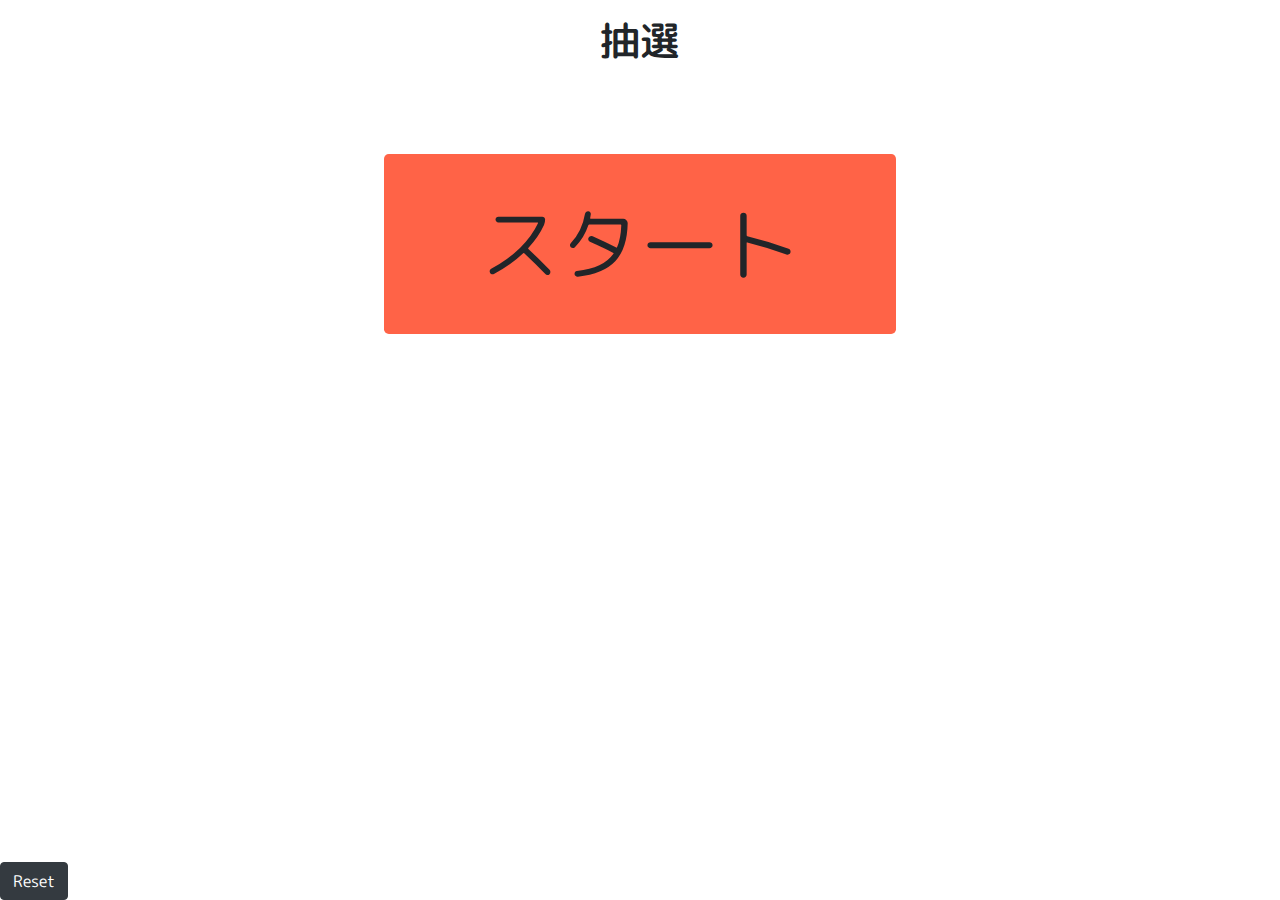
<file: index.html>
<html lang="en">

<head>
    <meta charset="UTF-8">
    <meta name="viewport" content="width=device-width, initial-scale=1.0">
    <meta http-equiv="X-UA-Compatible" content="ie=edge">
    <title>抽選ページ</title>
    <link rel="stylesheet" href="https://stackpath.bootstrapcdn.com/bootstrap/4.3.1/css/bootstrap.min.css"
        integrity="sha384-ggOyR0iXCbMQv3Xipma34MD+dH/1fQ784/j6cY/iJTQUOhcWr7x9JvoRxT2MZw1T" crossorigin="anonymous">
    <link href="https://fonts.googleapis.com/css?family=M+PLUS+Rounded+1c:800&display=swap&subset=japanese"
        rel="stylesheet">
    <link rel="stylesheet" href="style.css">
</head>

<body>
    <h1 class="text-center m-3">抽選</h1>

    <!-- <div class="button text-center">スタート</div> -->
    <button class="button btn btn-lg d-block mx-auto" id="start" onclick="showPresent();">スタート</button>
    <div id="present"></div>
    <div class="balls">
        <div class="ball-div">
            <img src="img/half-ball-up.png" alt="" class="ball" id="up">
        </div>
        <div class="ball-div">
            <img src="img/half-ball-down.png" alt="" class="ball" id="down">
        </div>

    </div>
    <button class="okey btn btn-primary btn-lg d-block mx-auto display-none" onclick="hideBall();">OK</button>
    <!-- <footer class="fixed-bottom display-none"> -->
    <!-- </footer> -->
    <footer class="fixed-bottom reset">
        <button class="btn btn-dark d-flex pull-right" onclick="reset()">Reset</button>
    </footer>

    <script src="https://code.jquery.com/jquery-3.4.1.min.js"
        integrity="sha256-CSXorXvZcTkaix6Yvo6HppcZGetbYMGWSFlBw8HfCJo=" crossorigin="anonymous"></script>
    <script src="https://cdnjs.cloudflare.com/ajax/libs/popper.js/1.14.7/umd/popper.min.js"
        integrity="sha384-UO2eT0CpHqdSJQ6hJty5KVphtPhzWj9WO1clHTMGa3JDZwrnQq4sF86dIHNDz0W1"
        crossorigin="anonymous"></script>
    <script src="https://stackpath.bootstrapcdn.com/bootstrap/4.3.1/js/bootstrap.min.js"
        integrity="sha384-JjSmVgyd0p3pXB1rRibZUAYoIIy6OrQ6VrjIEaFf/nJGzIxFDsf4x0xIM+B07jRM"
        crossorigin="anonymous"></script>
    <script src="main.js"></script>
</body>

</html>
</file>
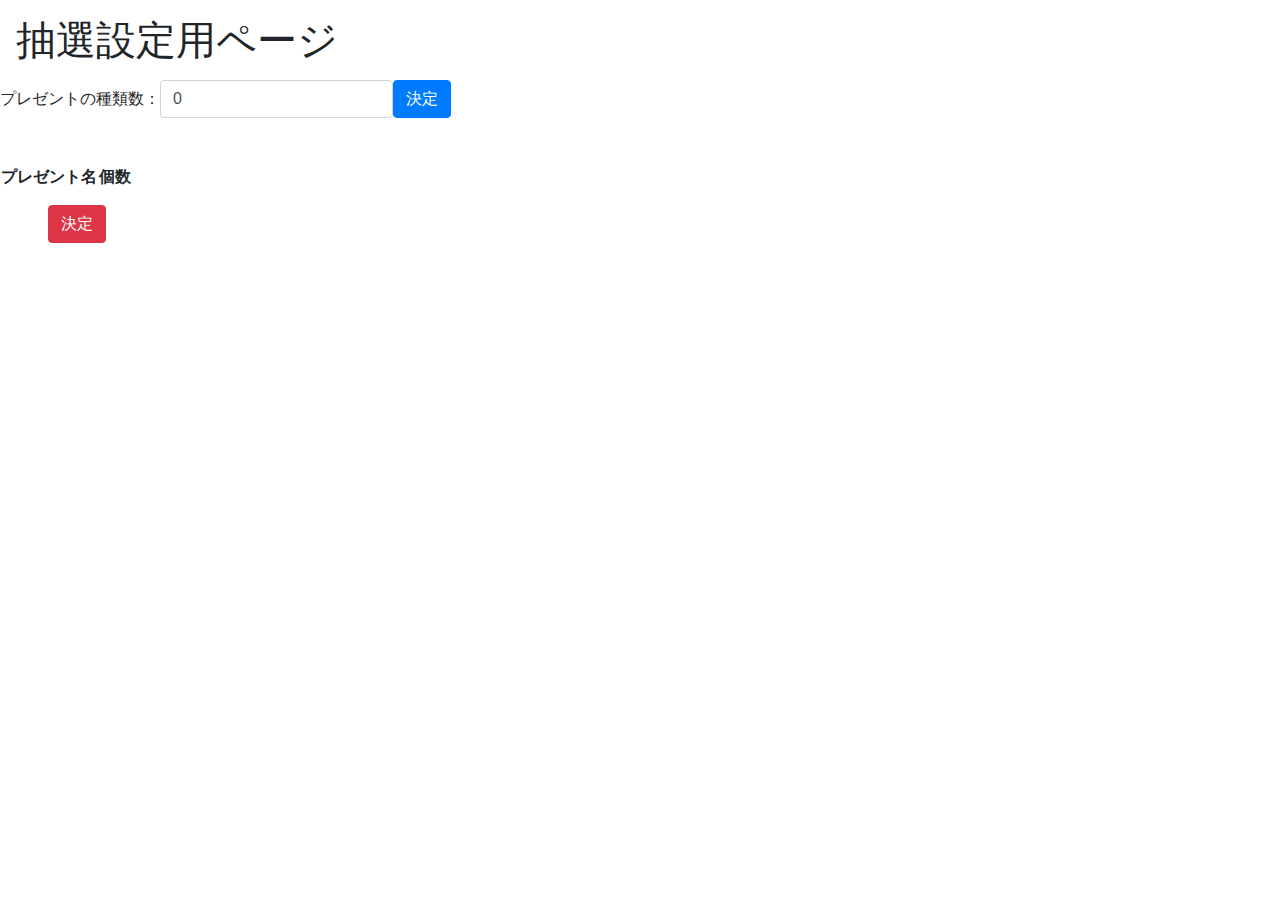
<file: setting.html>
<html lang="en">

<head>
    <meta charset="UTF-8">
    <meta name="viewport" content="width=device-width, initial-scale=1.0">
    <meta http-equiv="X-UA-Compatible" content="ie=edge">
    <title>抽選設定用ページ</title>
    <link rel="stylesheet" href="https://stackpath.bootstrapcdn.com/bootstrap/4.3.1/css/bootstrap.min.css"
        integrity="sha384-ggOyR0iXCbMQv3Xipma34MD+dH/1fQ784/j6cY/iJTQUOhcWr7x9JvoRxT2MZw1T" crossorigin="anonymous">
    <link href="https://fonts.googleapis.com/css?family=M+PLUS+Rounded+1c:800&display=swap&subset=japanese"
        rel="stylesheet">
</head>

<body>
    <h1 class="m-3">抽選設定用ページ</h1>
    <div class="form-inline">
        <label for="present-num">プレゼントの種類数：</label>
        <input type="number" name="present-num" class="form-control" id="num_box" min="0" value="0">
        <button class="btn btn-primary" onclick="createForm();">決定</button>
    </div>
    <table class="mt-5">
        <thead>
            <tr>
                <th>プレゼント名</th>
                <th>個数</th>
            </tr>
        </thead>
        <tbody id="presents">
        </tbody>
    </table>
    <button class="btn btn-danger ml-5 mt-3" onclick="getPresent();">決定</button>
    <script src="https://code.jquery.com/jquery-3.4.1.min.js"
        integrity="sha256-CSXorXvZcTkaix6Yvo6HppcZGetbYMGWSFlBw8HfCJo=" crossorigin="anonymous"></script>
    <script src="https://cdnjs.cloudflare.com/ajax/libs/popper.js/1.14.7/umd/popper.min.js"
        integrity="sha384-UO2eT0CpHqdSJQ6hJty5KVphtPhzWj9WO1clHTMGa3JDZwrnQq4sF86dIHNDz0W1"
        crossorigin="anonymous"></script>
    <script src="https://stackpath.bootstrapcdn.com/bootstrap/4.3.1/js/bootstrap.min.js"
        integrity="sha384-JjSmVgyd0p3pXB1rRibZUAYoIIy6OrQ6VrjIEaFf/nJGzIxFDsf4x0xIM+B07jRM"
        crossorigin="anonymous"></script>
    <script src="setting.js"></script>
</body>

</html>
</file>
<file: style.css>
body{
    background-color: white;
    font-family: 'M PLUS Rounded 1c', sans-serif;

}

.button{
    margin-top: 10vh;;
    height: 20vh;
    width: 40vw;
    font-size: 5rem;
    background-color: tomato;
}

#present{
    font-size: 7vmin;
    /* position: absolute; */
    /* left: 50vw; */
    /* text-align: center; */
    /* margin-top: 10vh; */

    position: absolute;
    top: 60%;
    left: 50%;
    transform: translate(-50%, -50%);
    margin: auto;
}

img{
    width: 300px;
}

.ball-div{
    text-align: center;
}

.ball {
    position: relative;
    top: -110vh;
    transition: all 600ms 0s ease;
}
  
.fall {
    transform: translateY(110vh);
}

.down {
    transform: translateY(200vh);
}

.up{
    transform: translateY(-100vh);
}

.display-none{
    
    display: none !important;
}

.balls{
    transition: all 600ms 0s ease;
    /* background-color: black; */
}

.rotate{
    transform: rotate(180deg);

}
</file>
